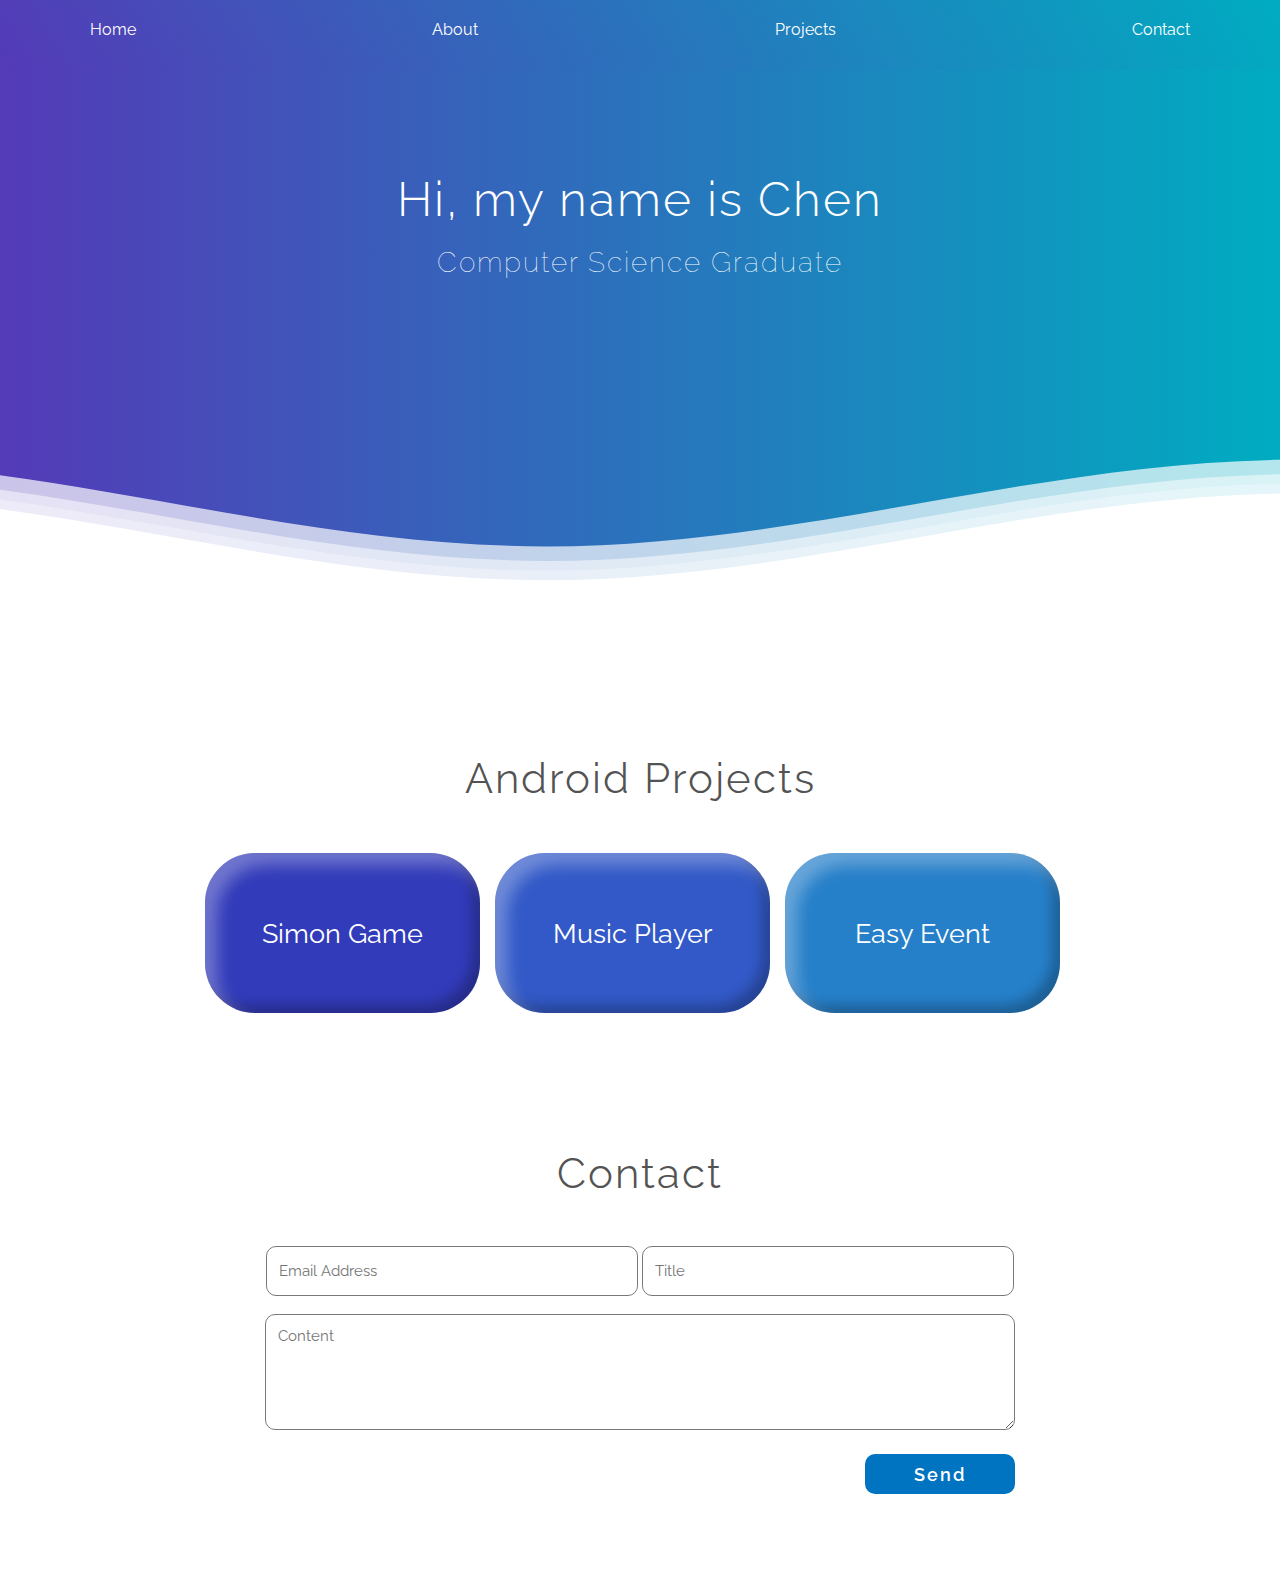
<file: index.html>
<!DOCTYPE html>
<html lang="en">
  <head>
    <meta charset="UTF-8" />
    <meta http-equiv="X-UA-Compatible" content="IE=edge" />
    <meta name="viewport" content="width=device-width, initial-scale=1.0" />
    <link rel="stylesheet" href="https://cdnjs.cloudflare.com/ajax/libs/font-awesome/5.15.3/css/all.min.css"
        integrity="sha512-iBBXm8fW90+nuLcSKlbmrPcLa0OT92xO1BIsZ+ywDWZCvqsWgccV3gFoRBv0z+8dLJgyAHIhR35VZc2oM/gI1w=="
        crossorigin="anonymous" referrerpolicy="no-referrer" />
    <link href="https://fonts.googleapis.com/css2?family=Raleway:wght@300&display=swap" rel="stylesheet">
    <link rel="stylesheet" href="/css/style-waves.css" />
    <link rel="stylesheet" href="/css/style-utilities.css" />
    <link rel="stylesheet" href="/css/style.css" />
    <title>Chen Ashkenazi</title>
  </head>
  <body>
    <!--Content before waves-->
    <div class="navbar">
      <nav>
        <ul class="container">
          <li><a href="index.html">Home</a></li>
          <li><a href="about.html">About</a></li>
          <li><a href="#projects">Projects</a></li>
          <li><a href="#contact">Contact</a></li>
        </ul>
      </nav>
    </div>

    <div class="header">
      <div class="wrapper">
        <div class="wrapper-text">
          <h1>Hi, my name is Chen</h1>
          <br />
          <h3>Computer Science Graduate</h3>
        </div>
      </div>

      <!--Waves Container-->
      <div>
        <svg
          class="waves"
          xmlns="http://www.w3.org/2000/svg"
          xmlns:xlink="http://www.w3.org/1999/xlink"
          viewBox="0 24 150 28"
          preserveAspectRatio="none"
          shape-rendering="auto"
        >
          <defs>
            <path
              id="gentle-wave"
              d="M-160 44c30 0 58-18 88-18s 58 18 88 18 58-18 88-18 58 18 88 18 v44h-352z"
            />
          </defs>
          <g class="parallax">
            <use
              xlink:href="#gentle-wave"
              x="48"
              y="0"
              fill="rgba(255,255,255,0.7"
            />
            <use
              xlink:href="#gentle-wave"
              x="48"
              y="3"
              fill="rgba(255,255,255,0.5)"
            />
            <use
              xlink:href="#gentle-wave"
              x="48"
              y="5"
              fill="rgba(255,255,255,0.3)"
            />
            <use xlink:href="#gentle-wave" x="48" y="7" fill="#fff" />
          </g>
        </svg>
      </div>
    </div>
    <!--Waves end-->

    <br />
    <br />
    <br />
    <br />
    <br />
    <br />
    <br />
    <br />

    <!-- Projects -->
    <section id="projects" class="projects">
      <div class="h-container">
        <h2>Android Projects</h2>
        <div class="container projects">
          <div class="project-box">
            <div id="simon" class="btn">Simon Game</div>
          </div>
          <div class="project-box">
            <div id="music" class="btn">Music Player</div>
          </div>
          <div class="project-box">
            <div id="easy" class="btn">Easy Event</div>
          </div>
        </div>
      </div>
    </section>

    <br />
    <br />
    <br />
    <br />

    <!-- Contact -->
    <section id="contact" class="contact">
      <div class="h-container">
          <h2>Contact</h2>
          <form action="https://formsubmit.co/chenashkenazi95@gmail.com" class="contact-form" method="POST">
              <input type="hidden" name="_captcha" value="false">
              <input type="email" name="email" class="text-box" placeholder="Email Address" required>
              <input type="text" name="title" class="text-box" placeholder="Title" required>
              <textarea name="message" rows="5" placeholder="Content" required></textarea>
              <input type="submit" name="submit" class="send-btn" value="Send">
              <script>
                  document.querySelector('.send-btn').addEventListener('click', () => {
                      document.querySelector('.alert-success').style.visibility = 'visible';
                  })
              </script>
              <div class="alert-success">
                  <span>Thank you!</span>
              </div>

              <!-- <div class="alert-error">
                      <span>Something went wrong. Please try again</span>
                  </div> -->
              <div class="social-icons">
                  <a href="https://www.linkedin.com/in/chen-ashkenazi-software-developer/" target="_blank"><i class="fab fa-linkedin fa-3x"></i></a>
                  <a href="https://github.com/chenashkenazi" target="_blank"><i class="fab fa-github fa-3x"></i></a>
              </div>
          </form>

      </div>
  </section>

    <script src="home.js" defer></script>
  </body>
</html>
</file>
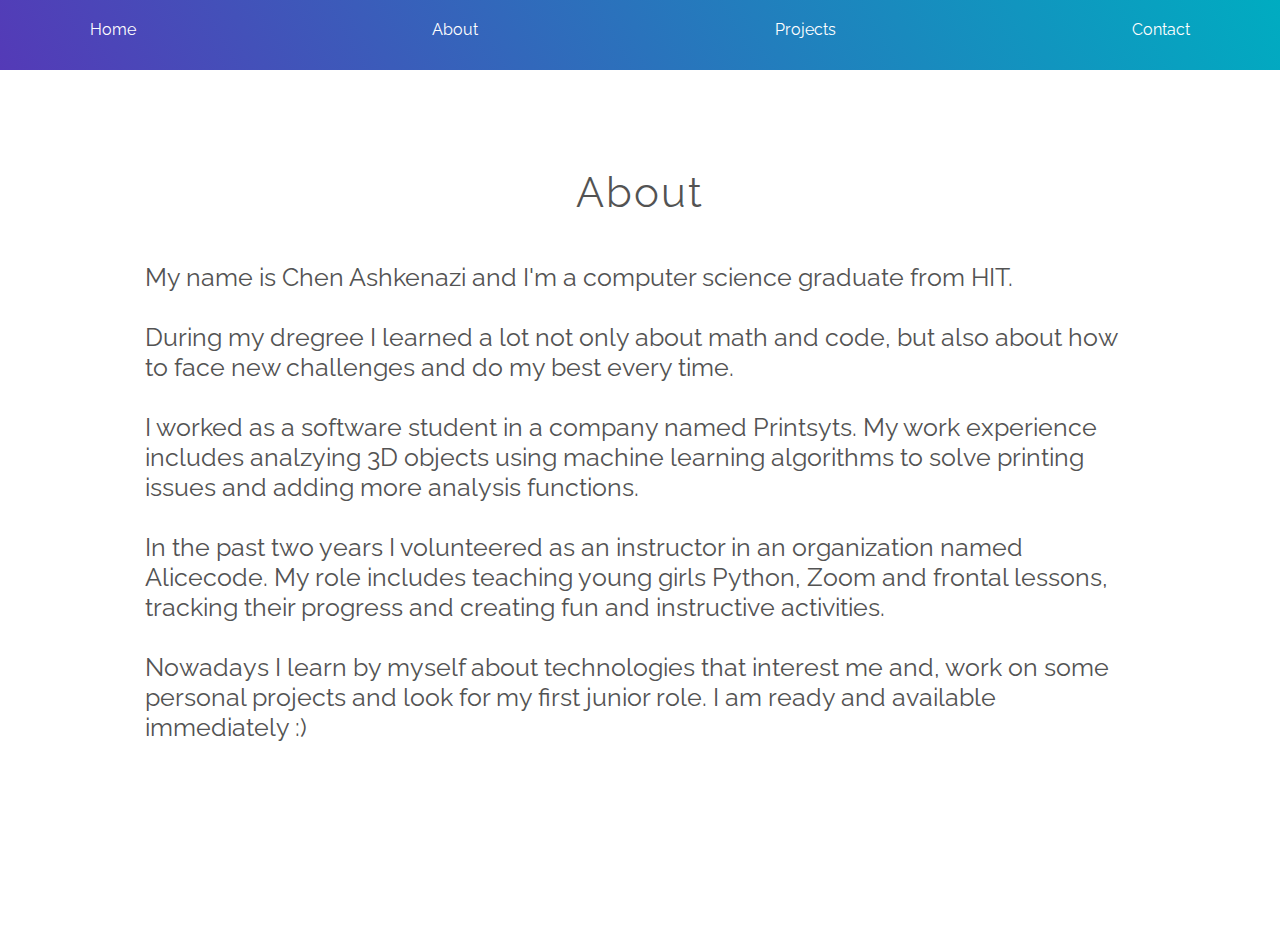
<file: about.html>
<!DOCTYPE html>
<html lang="en">

<head>
    <meta charset="UTF-8">
    <meta http-equiv="X-UA-Compatible" content="IE=edge">
    <meta name="viewport" content="width=device-width, initial-scale=1.0">
    <link rel="stylesheet" href="https://cdnjs.cloudflare.com/ajax/libs/font-awesome/5.15.3/css/all.min.css"
        integrity="sha512-iBBXm8fW90+nuLcSKlbmrPcLa0OT92xO1BIsZ+ywDWZCvqsWgccV3gFoRBv0z+8dLJgyAHIhR35VZc2oM/gI1w=="
        crossorigin="anonymous" referrerpolicy="no-referrer" />
    <link href="https://fonts.googleapis.com/css2?family=Raleway:wght@300&display=swap" rel="stylesheet">
    <link rel="stylesheet" href="/css/style-utilities.css">
    <link rel="stylesheet" href="/css/style.css">
    <script src="https://smtpjs.com/v3/smtp.js"></script>

    <title>Chen Ashkenazi</title>
</head>

<body>

    <div class="navbar">
        <nav>
            <ul class="container">
                <li> <a href="index.html">Home</a> </li>
                <li> <a href="about.html">About</a> </li>
                <li> <a href="index.html#projects">Projects</a> </li>
                <li> <a href="index.html#contact">Contact</a> </li>
            </ul>
        </nav>
    </div>

    <!-- Project Description -->
    <section>
        <div class="container">
            <div class="row">
                <div class="h-container">
                    <h2>About</h2>
                    <p>My name is Chen Ashkenazi and I'm a computer science graduate from HIT.<br><br>
                    During my dregree I learned a lot not only about math and code, but also about how to face new challenges and do my best every time.<br><br>
                    I worked as a software student in a company named Printsyts. My work experience includes analzying 3D objects using machine learning algorithms to solve printing issues and adding more analysis functions.<br><br>
                    In the past two years I volunteered as an instructor in an organization named Alicecode. My role includes teaching young girls Python, Zoom and frontal lessons, tracking their progress and creating fun and instructive activities.<br><br>
                    Nowadays I learn by myself about technologies that interest me and, work on some personal projects and look for my first junior role. I am ready and available immediately :) <br><br></p>
                </div>
                <!-- Photos slider -->
                <div class="images">

                </div>
            </div>

        </div>
    </section>

    
</body>

</html>
</file>
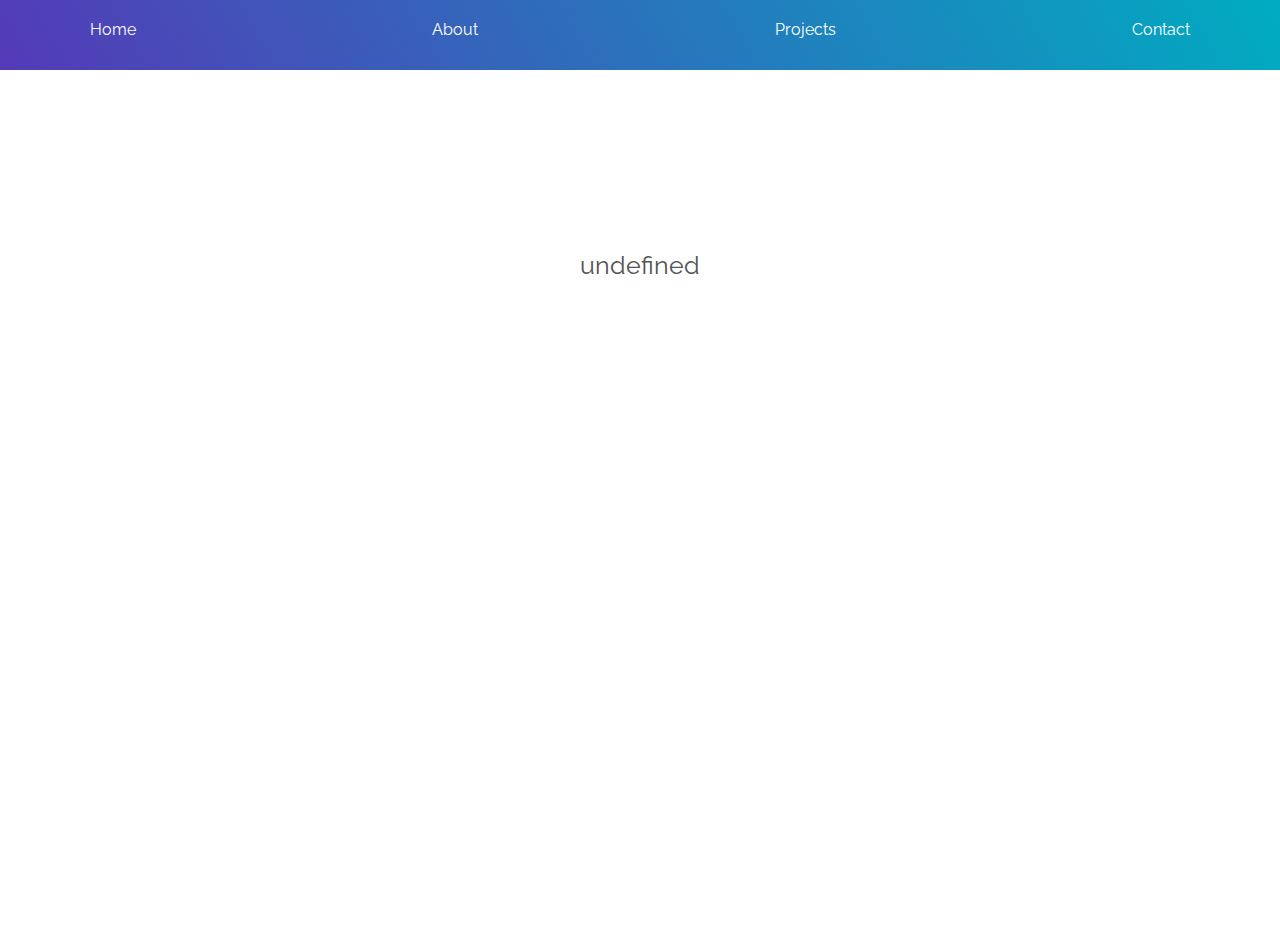
<file: project.html>
<!DOCTYPE html>
<html lang="en">

<head>
    <meta charset="UTF-8">
    <meta http-equiv="X-UA-Compatible" content="IE=edge">
    <meta name="viewport" content="width=device-width, initial-scale=1.0">
    <link rel="stylesheet" href="https://cdnjs.cloudflare.com/ajax/libs/font-awesome/5.15.3/css/all.min.css"
        integrity="sha512-iBBXm8fW90+nuLcSKlbmrPcLa0OT92xO1BIsZ+ywDWZCvqsWgccV3gFoRBv0z+8dLJgyAHIhR35VZc2oM/gI1w=="
        crossorigin="anonymous" referrerpolicy="no-referrer" />
    <link href="https://fonts.googleapis.com/css2?family=Raleway:wght@300&display=swap" rel="stylesheet">
    <link rel="stylesheet" href="/css/style-utilities.css">
    <link rel="stylesheet" href="/css/style.css">
    <script src="https://smtpjs.com/v3/smtp.js"></script>
    
    <title>Chen Ashkenazi</title>
</head>

<body>

    <div class="navbar">
        <nav>
            <ul class="container">
                <li> <a href="index.html">Home</a> </li>
                <li> <a href="about.html">About</a> </li>
                <li> <a href="index.html#projects">Projects</a> </li>
                <li> <a href="index.html#contact">Contact</a> </li>
            </ul>
        </nav>
    </div>

    <!-- Project Description -->
    <section>
        <div class="container">
            <div class="row">
                <div class="project-text-container">
                    <h2 id="project-title"></h2>
                    <script>
                        let title = window.location.hash.slice(1);
                        let j = 1;
                        let character = '';
                        while (j <= title.length) {
                            character = title.charAt(j);
                            if (character == character.toUpperCase()) {
                                title = [title.slice(0, j), ' ', title.slice(j)].join('');
                                break;
                            }
                            j++;
                        }
                        document.getElementById("project-title").innerHTML = title;
                    </script>
                    <p id="project-description"></p>
                    <br>
                    <a id="github-icon" href="https://github.com/chenashkenazi" target="_blank"><i class="fab fa-github fa-3x"></i></a>
                    <script>
                        let description
                        let githubRepo
                        switch (title) {
                            case 'Simon Game':
                                description = 'A Simon Says game for Android devices. Written in Java. The game includes 3 levels in ascending difficulty, each level has 16 sub levels. First level\'s sub levels have 4 colors, the second\'s have 6 and the third\'s have 8.\nEach sub level the steps number rises. Steps chosen randomally. When winning the player gets a stars shape score determines by his performences.'
                                githubRepo = 'https://github.com/chenashkenazi/FinalProject';
                                break;
                            case 'Music Player':
                                description = 'A music player app for Android devices. Written in Java. Includes songs list management, the user can add songs as he wishes, write their name and artist, write a url and add an image from camera or from gallery. Music continues to play when leaving the app and can be controlled via notification.'
                                githubRepo = 'https://github.com/chenashkenazi/MusicPlayer';
                                break;
                            case 'Easy Event':
                                description = 'A social app that focuses on creating and sharing events. In the home page there is feed includes public events that users created. The user can choose interesred or attending. Each registered user has profile with all his personal details and friends list. All events the user created, going, went and invited are in the events page. Only registered users can create events. Database used: Firebase'
                                githubRepo = 'https://github.com/shir-tish/EasyEvent';
                                break;
                            default:
                                break;
                        }
                        document.getElementById('project-description').innerHTML = description
                        document.getElementById('github-icon').href = githubRepo
                        console.log(githubRepo)
                    </script>
                
                </div>
                <!-- Photos slider -->
                <div class="arrows-container">
                    <i class="fas fa-chevron-right" id="nextBtn"></i>
                    <i class="fas fa-chevron-left" id="prevBtn"></i>
                    <div class="slider-container">
                        <div class="slider-slide">
                            <script>
                                let arr
                                const slider = document.querySelector('.slider-slide')
                                switch (title) {
                                    case 'Simon Game':
                                        arr = ["/img/simon/s6.jfif", "/img/simon/s1.jfif", "/img/simon/s2.jfif", "/img/simon/s3.jfif", "/img/simon/s4.jfif", "/img/simon/s5.jfif", "/img/simon/s6.jfif", "/img/simon/s1.jfif"]
                                        break;
                                    case 'Music Player':
                                        arr = ["/img/music/m4.JPG", "/img/music/m1.JPG", "/img/music/m2.JPG", "/img/music/m3.JPG", "/img/music/m4.JPG", "/img/music/m1.JPG"]
                                        break;
                                    case 'Easy Event':
                                        arr = ["/img/easy/e14.jpg", "/img/easy/e1.jpg", "/img/easy/e2.jpg", "/img/easy/e3.jpg", "/img/easy/e4.jpg", "/img/easy/e5.jpg", "/img/easy/e6.jpg", "/img/easy/e7.jpg", "/img/easy/e8.jpg", "/img/easy/e9.jpg", "/img/easy/e10.jpg",  "/img/easy/e11.jpg", "/img/easy/e12.jpg", "/img/easy/e13.jpg", "/img/easy/e14.jpg", "/img/easy/e1.jpg"]
                                        break;
                                    default:
                                        break;
                                }

                                for (let k = 0; k < arr.length; k++) {
                                    let img = document.createElement('img');
                                    img.src = arr[k];
                                    img.className = 'img'
                                    if (k === 0) {
                                        img.id = 'lastClone'
                                    } else if (k === arr.length - 1) {
                                        img.id = 'firstClone'
                                    }
                                    slider.appendChild(img)
                                }
                            </script>
                        </div>
                    </div>
                </div>
            </div>
            
        </div>
    </section>

    <!-- YouTube Video -->
    <section class="youtube-video">
        <div class="container">
            <div class="youtube">
                <script>
                    if (title !== 'Easy Event' && title !== 'Simon Game') {
                        document.querySelector('.youtube-video').remove();
                    } else {
                        let youtubeElement = document.createElement('iframe');
                        youtubeElement.id = 'youtube-element';
                        youtubeElement.width = '730';
                        youtubeElement.height = '495';
                        if (title === 'Easy Event') {
                            youtubeElement.src = 'https://www.youtube.com/embed/Y1iellsLYHk';
                        } else if (title === 'Simon Game') {
                            youtubeElement.src = 'https://www.youtube.com/embed/BTiTYBvvst8';
                        }
                        document.querySelector('.youtube').appendChild(youtubeElement);
                    }    
                </script>
            </div>
        </div>
    </section>

    <script src="project.js" defer></script>
</body>

</html>
</file>
<file: css/style-waves.css>
@import url(//fonts.googleapis.com/css?family=Lato:300:400);

.wrapper {
  height: 50vh;
  display: flex;
  align-items: center;
  justify-content: center;
}

.header {
  position:relative;
  text-align:center;
  background: linear-gradient(90deg, rgba(84,58,183,1) 0%, rgba(0,172,193,1) 100%);
  color:white;
}

.flex { /*Flexbox for containers*/
  display: flex;
  justify-content: center;
  align-items: center;
  text-align: center;
}

.waves {
  position:relative;
  width: 100%;
  height:15vh;
  margin-bottom:-7px; /*Fix for safari gap*/
  min-height:100px;
  max-height:150px;
}

/* Animation */

.parallax > use {
  animation: move-forever 25s cubic-bezier(.55,.5,.45,.5)     infinite;
}
.parallax > use:nth-child(1) {
  animation-delay: -2s;
  animation-duration: 7s;
}
.parallax > use:nth-child(2) {
  animation-delay: -3s;
  animation-duration: 10s;
}
.parallax > use:nth-child(3) {
  animation-delay: -4s;
  animation-duration: 13s;
}
.parallax > use:nth-child(4) {
  animation-delay: -5s;
  animation-duration: 20s;
}
@keyframes move-forever {
  0% {
   transform: translate3d(-90px,0,0);
  }
  100% { 
    transform: translate3d(85px,0,0);
  }
}
/*Shrinking for mobile*/
@media (max-width: 768px) {
  .waves {
    height:40px;
    min-height:40px;
  }
  .content {
    height:30vh;
  }
  h1 {
    font-size:24px;
  }
}
</file>
<file: css/style-utilities.css>
* {
  box-sizing: border-box;
  padding: 0;
  margin: 0;
  font-family: "Raleway", sans-serif;
}

body {
  background-color: #fff;
}

h1 {
  font-weight: 300;
  letter-spacing: 2px;
  font-size: 48px;
}

h2 {
  font-weight: 350;
  letter-spacing: 2px;
  font-size: 42px;
  color: #535353;
  text-align: center;
  margin-bottom: 30px;
}

h3 {
  font-weight: 100;
  letter-spacing: 2px;
  font-size: 28px;
}

.row {
  display: flex;
  flex-direction: row;
  justify-content: center;
  align-items: center;
  width: 100%;
  height: 900px;
}

.row h1 {
  font-size: 60px;
}

.row p {
  font-size: 25px;
  color: #535353;
  margin-top: 15px;
}

.container {
  display: flex;
  width: 100%;
  max-width: 1100px;
  margin-right: auto;
  margin-left: auto;
  padding: 20px 0;
}

.h-container {
  display: flex;
  flex-direction: column;
  width: 100%;
  max-width: 1100px;
  margin-right: auto;
  margin-left: auto;
  padding: 20px 0;
}

/* Project */

.text-container {
  margin-right: 30px;
}

.project-text-container {
  width: 50%;
  margin-right: 30px;
  text-align: center;
}

.project-text-container a {
  color: rgb(0, 116, 193);
}

.project-text-container a:hover {
  cursor: pointer;
  color: rgba(0,172,193,1);
  transition: 0.3s;
}

/* Images slider */

.slider-container {
  overflow: hidden;
}

.arrows-container {
  height: 50%;
  width: 21.5%;
  margin: auto;
  position: relative;
  overflow: unset;
}

.slider-slide {
  display: flex;
  width: 10%;
  height: 500px;
}

#prevBtn {
  position: absolute;
  top: 50%;
  left: -15%;
  z-index: 10;
  font-size: 30px;
  color: rgb(0, 116, 193);
  cursor: pointer;
}

#nextBtn {
  position: absolute;
  top: 50%;
  right: -15%;
  z-index: 10;
  font-size: 30px;
  color: rgb(0, 116, 193);
  cursor: pointer;
}

#prevBtn:hover {
  cursor: pointer;
  color: rgba(0,172,193,1);
  transition: 0.3s;
}

#nextBtn:hover {
  cursor: pointer;
  color: rgba(0,172,193,1);
  transition: 0.3s;
}

/* Youtube */

.youtube {
  display: flex;
  width: 100%;
  justify-content: center;
  margin-bottom: 80px;
}

@media(max-width: 1680px) {

  .row {
    flex-direction: column;
    width: 90%;
    margin: auto;
  }

  .project-text-container {
    margin-top: 200px;
    margin-bottom: 50px;
    width: 75%;
    margin-right: 0px;
  }

  .img {
    height: 500px;
    width: 236.562px;
  }

  .youtube {
    display: flex;
    width: 100%;
    justify-content: center;
    margin-top: 200px;
    margin-bottom: 80px;
  }


}


@media(max-width: 375px) {
  h1 {
      font-size: 33px;
      letter-spacing: 1px;
  }

  h3 {
    font-size: 20px;
    letter-spacing: 1px;
  }

  h2 {
    font-size: 33px;
    letter-spacing: 1px;
    text-align: center;
  }

  .row p {
    text-align: center;
    font-size: 18px;
  }

  .project-text-container {
    margin-top: 100px;
    margin-bottom: 50px;
    width: 75%;
    margin-right: 0px;
  }

  .project-text-container a {
    display: block;
    margin-left: auto;
    margin-right: auto;
  }

  .img {
      height: 500px;
      width: 236.562px;
  }

  .youtube {
      display: flex;
      width: 100%;
      justify-content: center;
      margin-top: 50px;
      margin-bottom: 80px;
  }

}
</file>
<file: css/style.css>
/* Navbar */
ul {
    list-style: none;
}

.navbar {
    width: 100%;
    height: 70px;
    position: fixed;
    padding: 0px 30px;
    z-index: 12;
    background: linear-gradient(60deg, rgba(84,58,183,1) 0%, rgba(0,172,193,1) 100%);
}

.navbar ul {
    justify-content: space-between;
}

.navbar li {
    display: block;
    flex: 0 1 auto;
    list-style-type: none;
    align-content: center;
}

.navbar a {
    display: flex;
    color: #fff;
    border-bottom: none;
    text-decoration: none;
    justify-content: space-between;
}

.navbar a:hover {
    border-bottom: #fff 1px solid;
}

/* Projects */

.projects {
    justify-content: center;
}

.projects .project-box {
    width: 25%;
    margin-right: 15px;
    position: relative;
    text-align: center;
    color: white;
}

.projects .project-box .center-text {
    color: #fff;
    font-size: 30px;
    position: absolute;
    top: 50%;
    left: 50%;
    transform: translate(-50%, -50%);
}

.projects .project-box .btn {
    width: 100%;
}

.projectsrow {
    display: flex;
    flex-flow: center;
    max-width: 1100px;
    width: 100%;
    margin-right: auto;
    margin-left: auto;
}

/*  Projects Buttons  */

.btn {
    align-items: center;
    background: linear-gradient(90deg, rgba(84,58,183,1) 0%, rgba(0,172,193,1) 100%);
    border-radius: 50px;
    display: flex;
    height: 200px;
    justify-content: center;
    margin-right: 4rem;
    width: 200px;
    box-shadow: 
    12px 12px 16px 0 rgba(255, 255, 255, 0.3) inset,
    -8px -8px 12px 0 rgba(0, 0, 0, .25) inset;
    transition: 0.3s;
    font-size: 30px;
}

#simon {
    background: rgb(50, 59, 185);
}

#music {
    background: rgb(50, 89, 199);
}

#easy {
    background: rgb(38, 127, 201);
}

.btn:hover {
    box-shadow: inset 6px 6px 10px 0 rgba(0, 0, 0, 0.2),
    inset -6px -6px 10px 0 rgba(255, 255, 255, 0.5);
    transition: 0.3s;
    cursor: pointer;
}

/* Contact */

.contact {
    width: 100%;
    display: flex;
    justify-content: center;
    align-items: center;
}

.contact-form {
    width: 100%;
    max-width: 750px;
    margin: auto;
    text-align: center;
}

.contact-form a {
    color: rgb(0, 116, 193);
    margin: 0px 10px 0;
}

.contact-form a:hover {
    cursor: pointer;
    color: rgba(0,172,193,1);
    transition: 0.3s;
}


.contact-form .text-box {
    color: #1a1a2e;
    border: 1px #7a7a7a solid;
    width: calc(50% - 3px);
    height: 50px;
    padding: 12px;
    font-size: 15px;
    border-radius: 10px;
    margin: 18px 0px 18px;
}

.contact-form textarea {
    color: #1a1a2e;
    border: 1px #7a7a7a solid;
    width: 100%;
    padding: 12px;
    font-size: 15px;
    border-radius: 10px;
    margin-bottom: 20px;
}

.contact-form .send-btn {
    float: right;
    background: rgb(0, 116, 193);
    color: #fff;
    border: none;
    width: 150px;
    height: 40px;
    font-size: 18px;
    font-weight: 600;
    letter-spacing: 2px;
    border-radius: 10px;
    transition: 0.3s;
}

.contact-form .send-btn:hover {
    cursor: pointer;
    background: rgba(0,172,193,1);
}

 .contact-form .social-icons {
    display: flex;
    flex-direction: row;
    align-items: center;
    justify-content: center;
    margin: 70px 0px 50px;

}

.alert-success {
    color: #000;
    font-size: 20px;
    font-weight: 500;
    z-index: 1;
    float: left;
    visibility: hidden;
}

.alert-error {
    color: #000;
    font-size: 20px;
    font-weight: 500;
    z-index: 1;
    float: left;
}

@media(max-width: 1630px) {

    .btn {
        height: 160px;
        font-size: 27px;
    }
    
}

@media(max-width: 375px) {

    .projects {
        flex-direction: column;
    }

    .h-container {
        height: 80%;
        max-width: 90%;
    }

    .h-container h1 {
        margin-left: auto;
        margin-right: auto;
    }

    .row {
        flex-direction: column;
        justify-content: center;
        width: 100%;
        height: 980px;
    }

    .row h1 {
        font-size: 40px;
    }

    /* Projects */

    .projects .project-box {
        width: 65%;
        margin-bottom: 15px;
        margin-left: auto;
        margin-right: auto;
        position: relative;
        text-align: center;
        color: white;
    }

    .projects .project-box .center-text {
        font-size: 30px;
        position: absolute;
        top: 50%;
        left: 50%;
        transform: translate(-50%, -50%);
    }

    .btn {
        height: 180px;
        font-size: 26px;
    }

    /* Contact */
    .contact {
        flex-direction: column;
    }

    .contact-form {
        width: 100%;
        max-width: 750px;
        margin: auto;
        text-align: center;
        justify-content: center;
    }

    .contact-form .text-box {
        width: 100%;
        margin: 18px 0px 18px;
    }

    .contact-form textarea {
        margin-top: 15px;
    }

    .contact-form .send-btn {
        width: 100%;
    }

    /* .text-container {
        margin-left: 50px;
    }
     */


}
</file>
